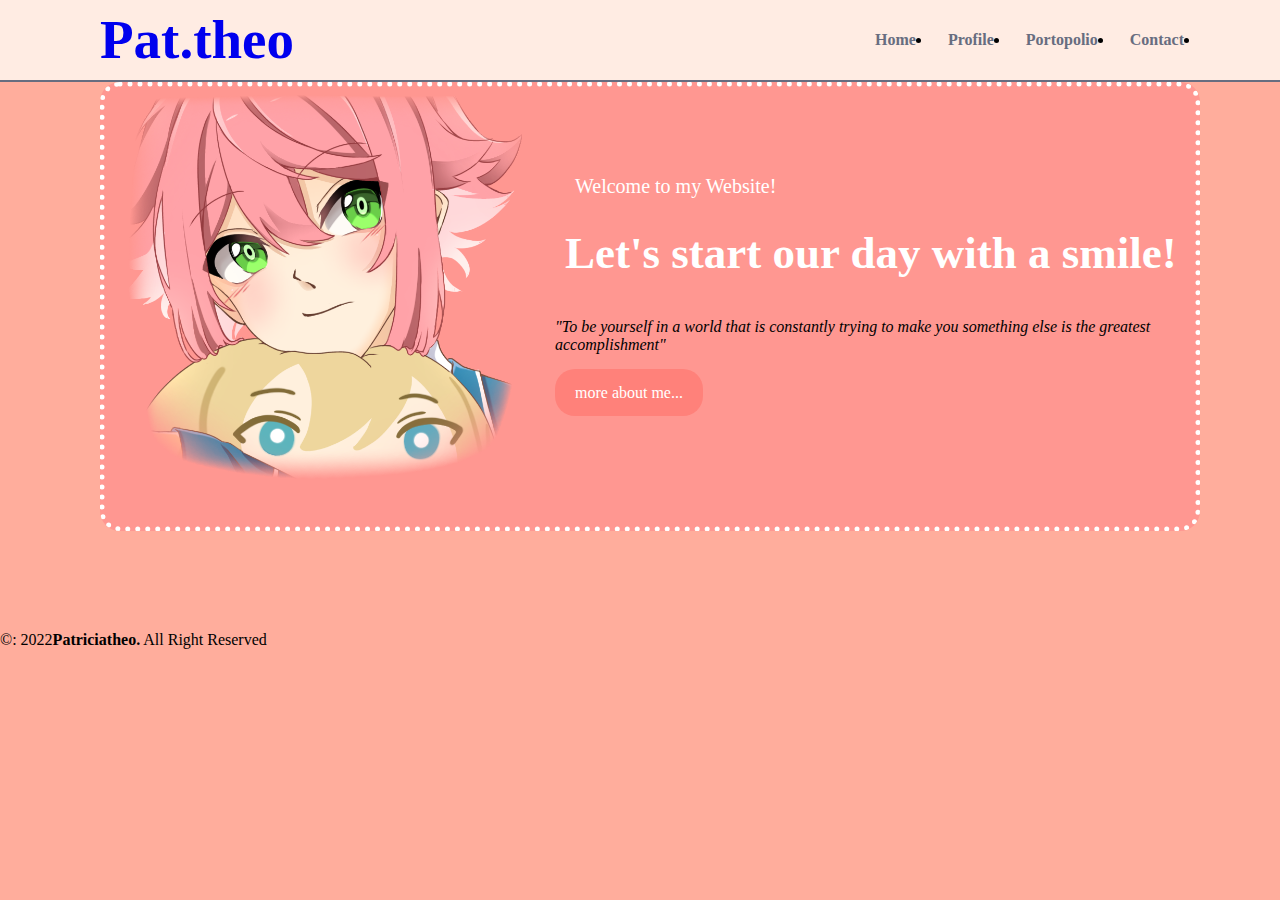
<file: index.html>
<!DOCTYPE html>
<html lang="en">
<head>
    <title>INTRODUCTION!!!</title>
    <link rel="stylesheet" href="style.css"/>
</head>
<body>
    <nav>
        <div class="awal">
            <div class="logo"><a href="index.html">Pat.theo</a></div>
                <div class="menu">
                    <ul>
                        <li><a href="index.html">Home</a></li>
                        <li><a href="profile.html">Profile</a></li>
                        <li><a href="portopolio.html">Portopolio</a></li>
                        <li><a href="contact.html">Contact</a></li>
                        <li></li>
                    </ul>
                </div>
            </div> 
        </div>
    </nav>
    <div class="awal">
        <!--home-->
        <section id="home">
            <img width="400px" height="400px" src="gambar/02.png"/>
            <div id="kolom">
                <br>
                <p class="decs">Welcome to my Website!</p>
                <h2>Let's start our day with a smile!</h2>
                <p><i>"To be yourself in a world that is constantly trying to make you something else is the greatest accomplishment"</i></p>
                <p><a href="more.html" class ="tombol-pink">more about me...</a></p>
                <br> <br> <br>
            </div>
        </section>
    </div>
    <div id="cp">
        <div class="wrapper">
            &copy: 2022<b>Patriciatheo.</b> All Right Reserved
        </div>
    </div>
</body>
</html>
</file>
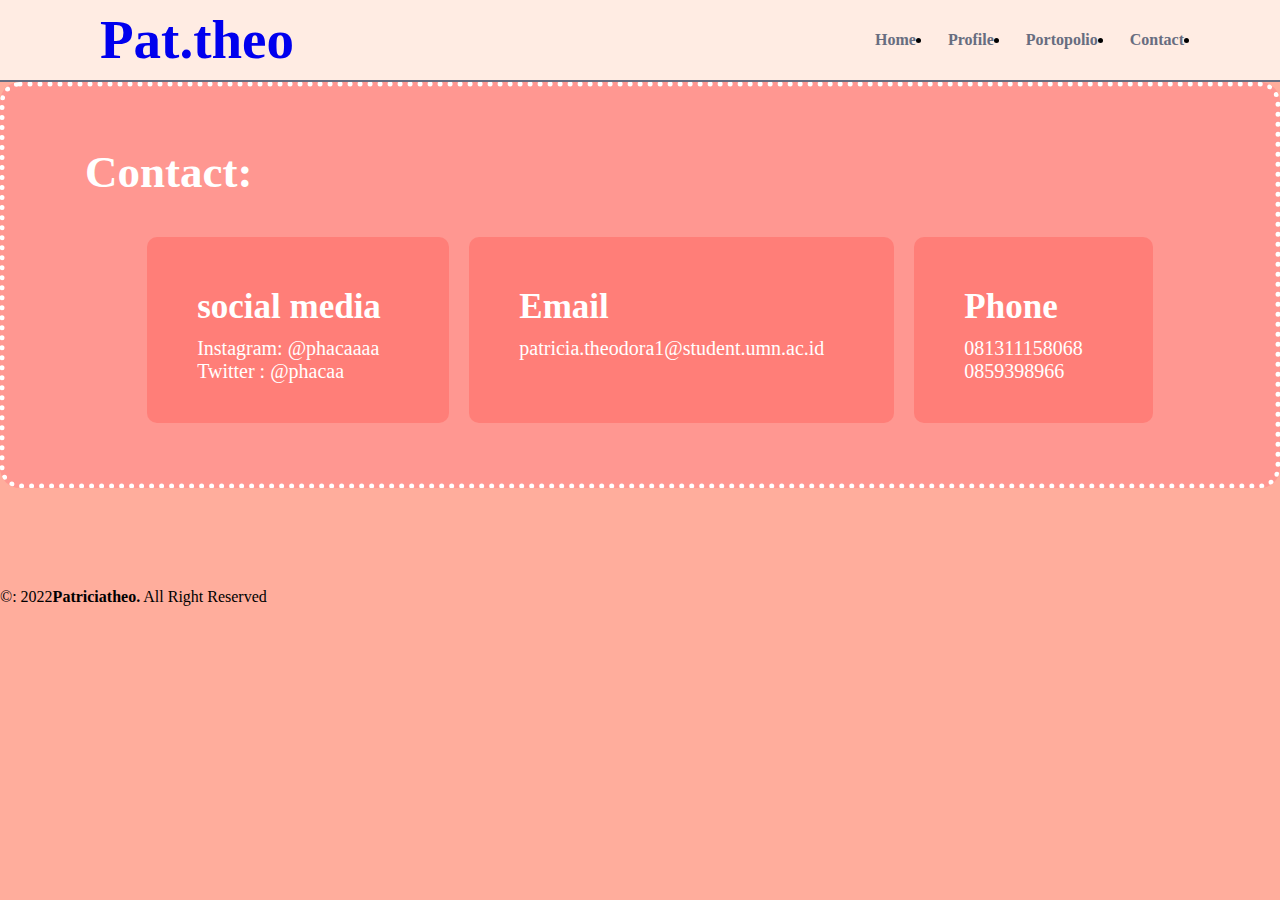
<file: contact.html>
<!DOCTYPE html>
<html lang="en">
<head>
   <title>contact</title>
   <link rel="stylesheet" href="style.css"/>
</head>
<body>
    <nav>
        <div class="awal">
            <div class="logo"><a href="index.html">Pat.theo</a></div>
                <div class="menu">
                    <ul>
                        <li><a href="index.html">Home</a></li>
                        <li><a href="profile.html">Profile</a></li>
                        <li><a href="portopolio.html">Portopolio</a></li>
                        <li><a href="contact.html">Contact</a></li>
                        <li></li>
                    </ul>
                </div>
            </div> 
        </div>
    </nav>
    <section id="contact">
        <div class="sosial">
            <h2>Contact:</h2>
            <div class="media">
                <h3>social media</h3>
                <s><a href="https://www.instagram.com/phacaaaa/" class="sosialmedia">Instagram: @phacaaaa</a></s><br>
                <s><a href="https://twitter.com/Phacaa" class="sosialmedia">Twitter : @phacaa</a></s>
            </div>
            <div class="media">
                <h3>Email</h3>
                <s><a href="mailto:patricia.theodora1@student.umn.ac.id" class="sosialmedia">patricia.theodora1@student.umn.ac.id</a></s><br>
            </div>
            <div class="media">
                <h3>Phone</h3>
                <s>081311158068</s><br>
                <s>0859398966</s>
            </div>
        </div>
    </section>
    <div id="cp">
        <div class="wrapper">
            &copy: 2022<b>Patriciatheo.</b> All Right Reserved
        </div>
    </div>
</body>
</html>
</file>
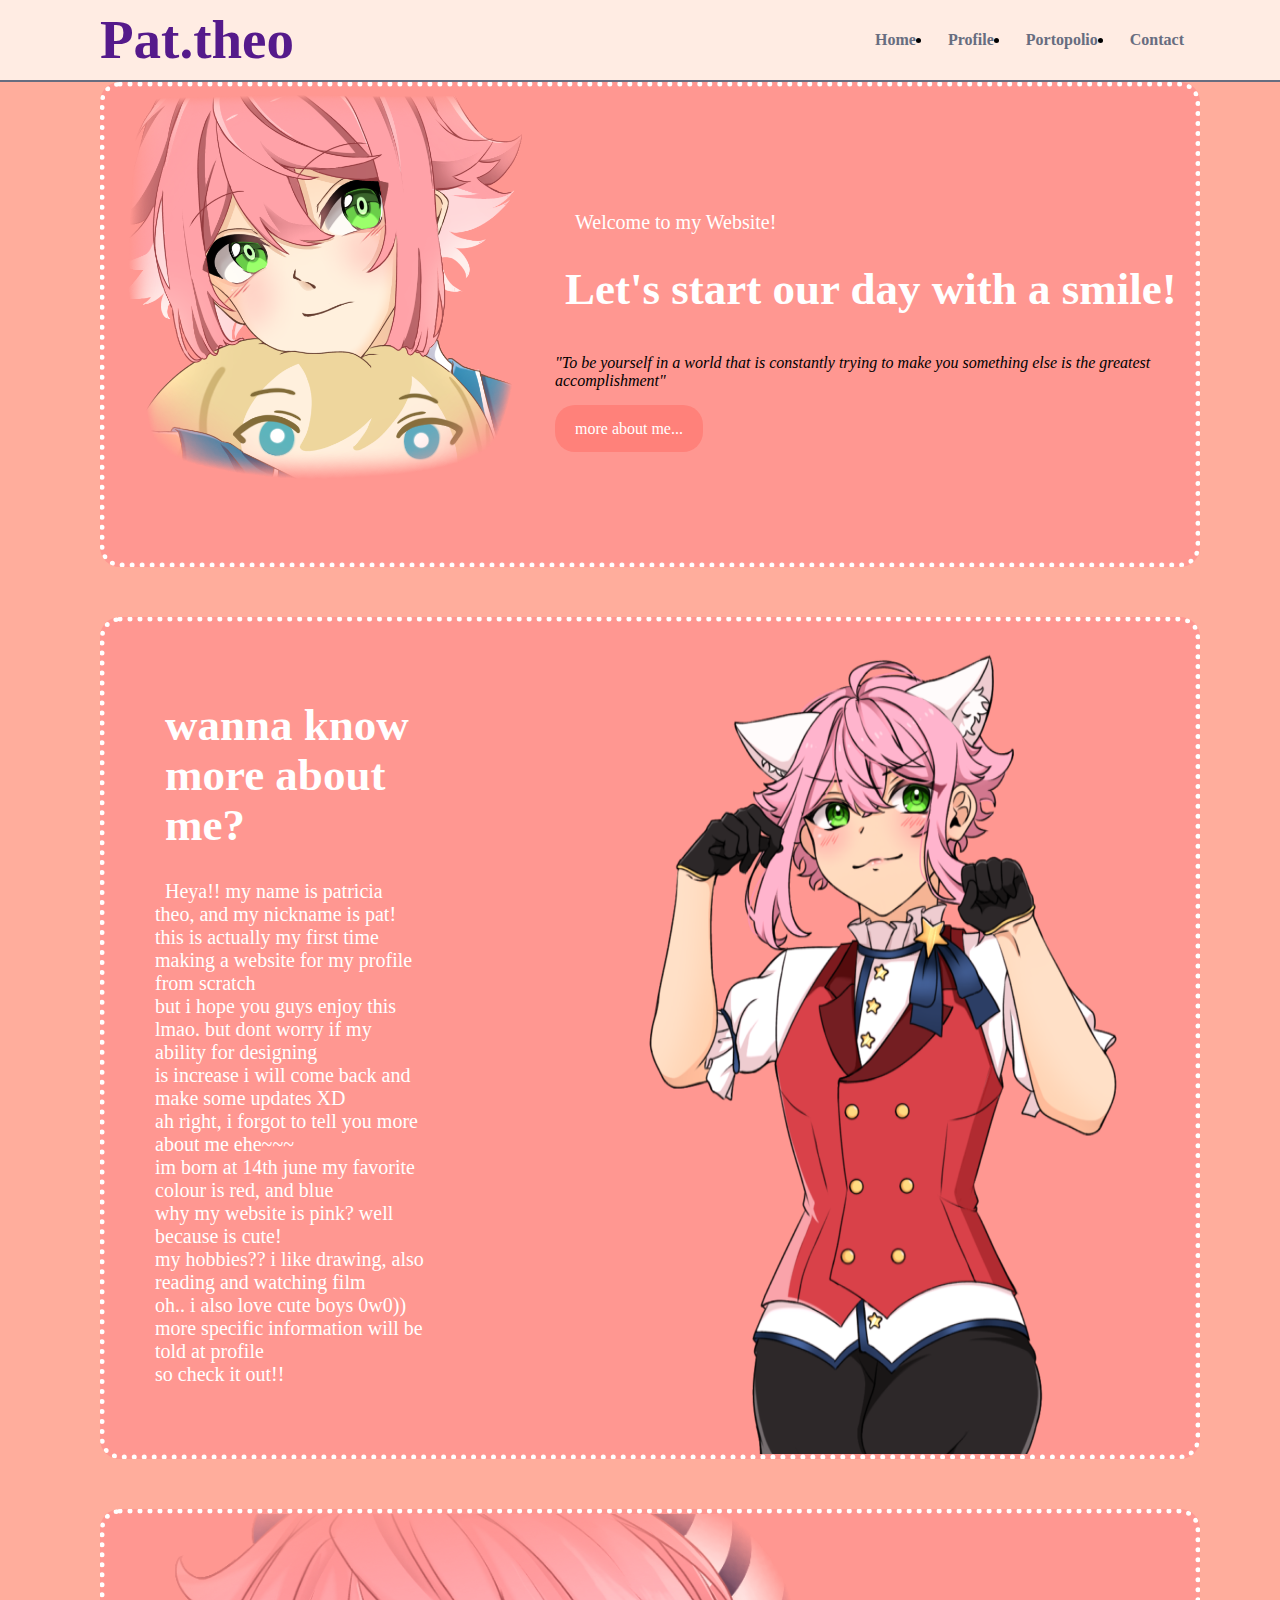
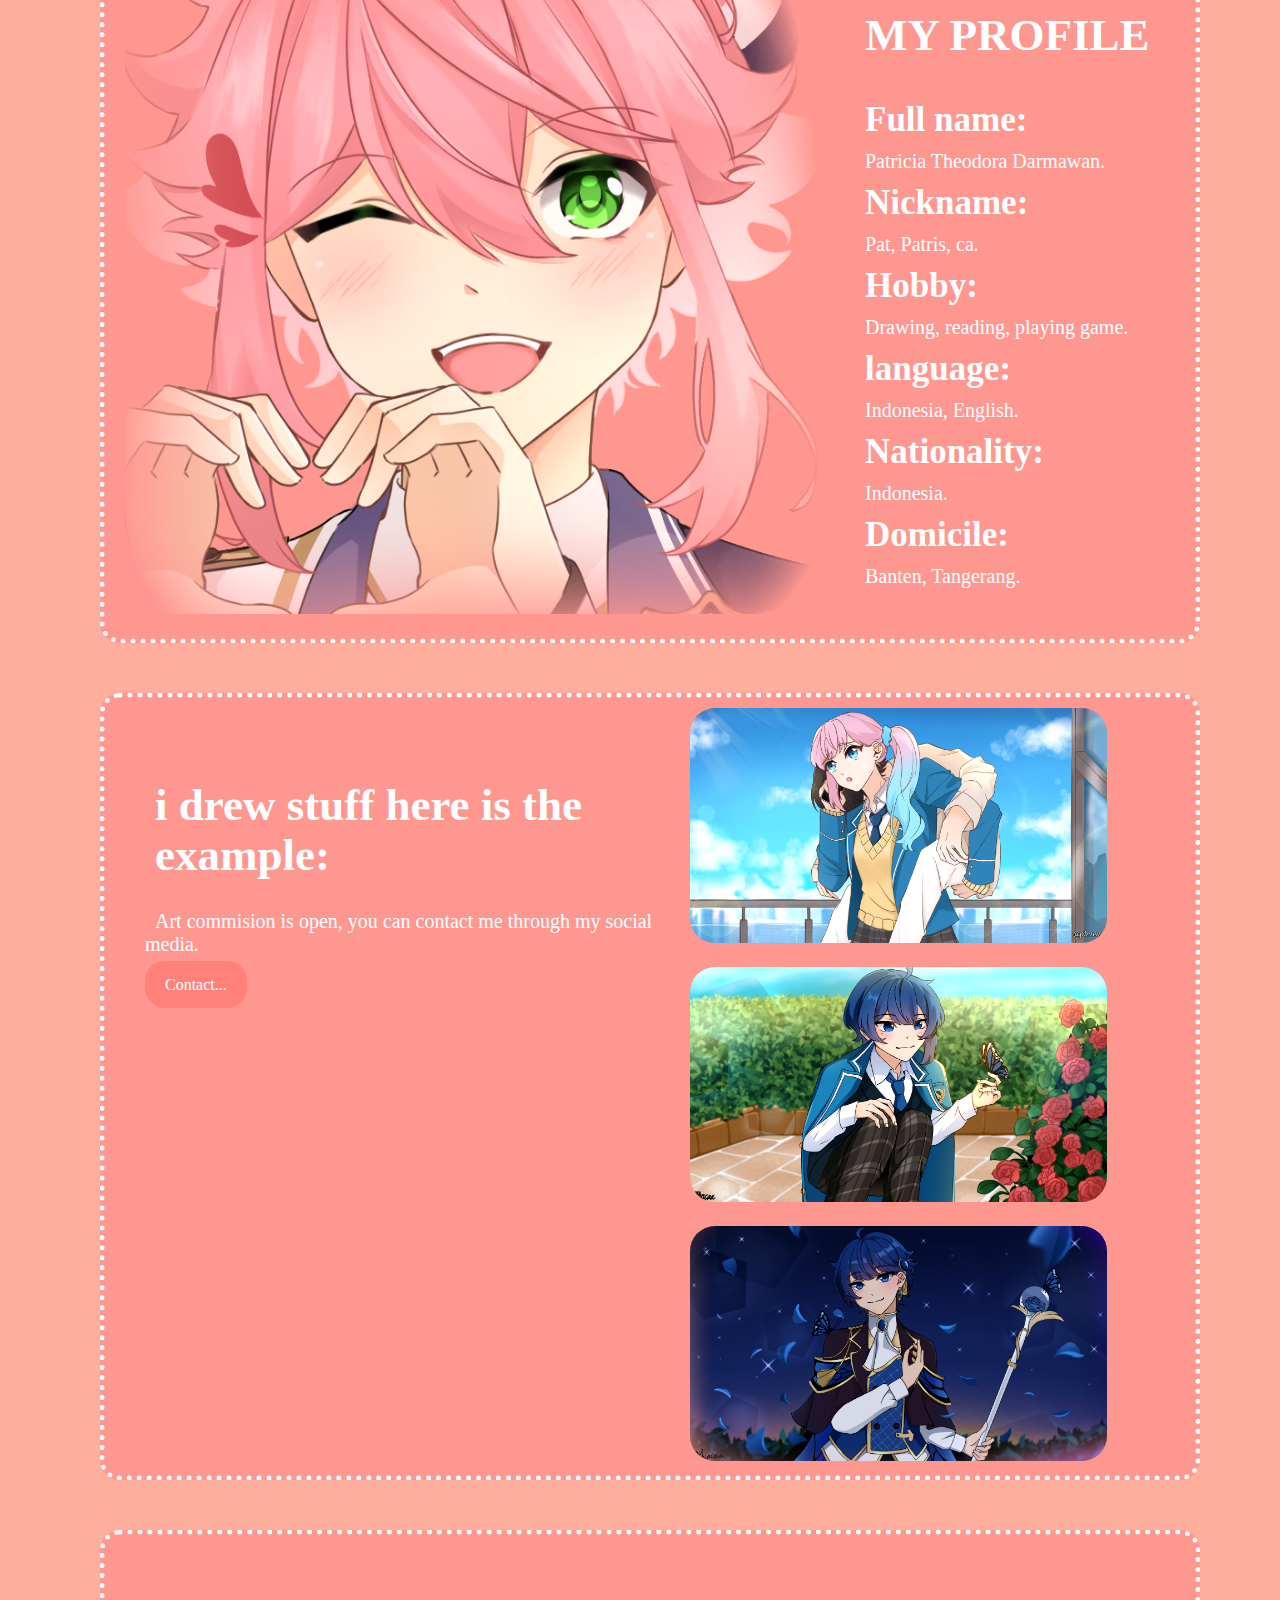
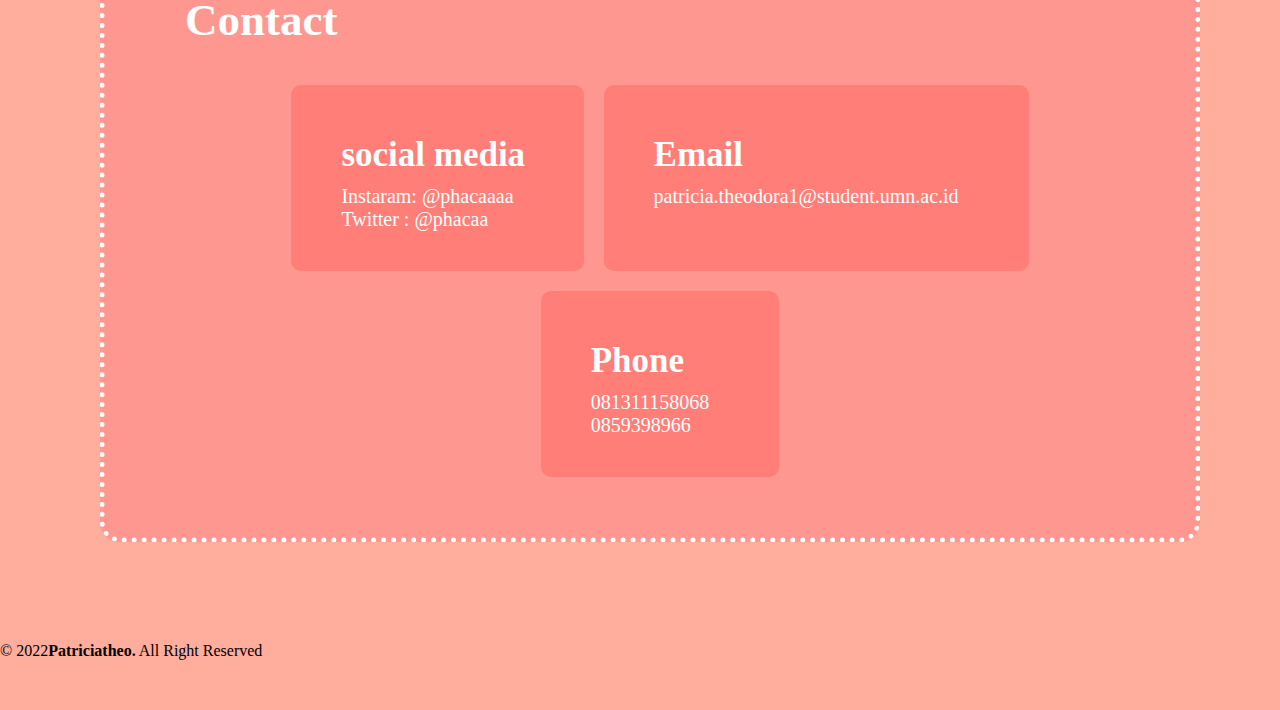
<file: intro.html>
<!DOCTYPE html>
<html lang="en">
<head>
    <title>INTRODUCTION!!!</title>
    <link rel="stylesheet" href="style.css"/>
</head>
<body>
    <nav>
        <div class="awal">
            <div class="logo"><a href=''>Pat.theo</a></div>
                <div class="menu">
                    <ul>
                        <li><a href="#home">Home</a></li>
                        <li><a href="#profile">Profile</a></li>
                        <li><a href="#portopolio">Portopolio</a></li>
                        <li><a href="#contact">Contact</a></li>
                    </ul>
                </div>
            </div>  
    </nav>
    <div class="awal">
        <!--home-->
        <section id="home">
           <br>
           <br>
            <img width="400px" height="400px" src="gambar/02.png"/>
            <div id="kolom">
                <br> <br> <br>
                <p class="decs">Welcome to my Website!</p>
                <h2>Let's start our day with a smile!</h2>
                <p><i>"To be yourself in a world that is constantly trying to make you something else is the greatest accomplishment"</i></p>
                <p><a href="#more" class ="tombol-pink">more about me...</a></p>
                <br> <br> <br>
            </div>
        </section>
        <!--more-->
        <section id="more">
            <div id="kolom">
                <br>
                <h2>wanna know more about me?</h2>
                <s> Heya!! my name is patricia theo, and my nickname is pat! <br>
                this is actually my first time making a website for my profile from scratch<br>
                but i hope you guys enjoy this lmao. but dont worry if my ability for designing<br>
                is increase i will come back and make some updates XD<br>
                ah right, i forgot to tell you more about me ehe~~~<br>
                im born at 14th june my favorite colour is red, and blue<br>
                why my website is pink? well because is cute!<br>
                my hobbies?? i like drawing, also reading and watching film<br>
                oh.. i also love cute boys 0w0))<br>
                more specific information will be told at profile<br>
                so check it out!! </s><br>
                <br>
            </div>
            <img src="gambar/03.png">
        </section>
        <!--profile-->
        <section id="profile">
            <img height="700px" src="gambar/04.png">
            <div id="kolom">
                <br>
                <br>
                <h2>MY PROFILE</h2>
                <h3>Full name:</h3>
                <s> Patricia Theodora Darmawan.</s>
                <h3>Nickname:</h3>
                <s> Pat, Patris, ca.</s>
                <h3>Hobby:</h3>
                <s> Drawing, reading, playing game.</s>
                <h3>language:</h3>
                <s>Indonesia, English.</s>
                <h3>Nationality:</h3>
                <s>Indonesia.</s>
                <h3>Domicile:</h3>
                <s>Banten, Tangerang.</s>
                <br>
            </div>
        </section>
        <!--Portopolio-->
        <section id="portopolio">
            <div class="layout">
                <div class="kolom">
                    <br>
                    <br>
                    <br>
                    <br>
                    <h2>i drew stuff here is the example:</h2>
                    <s>Art commision is open, you can contact me through my social media.</s>
                    <p><a href="#contact" class ="tombol-pink">Contact...</a></p>
                </div>
            </div>
            <div class="sample">
                <div class="pic">
                    <img src="gambar/05.png">
                </div>
                <div class="pic">
                    <img src="gambar/07.png">
                </div>
                <div class="pic">
                    <img src="gambar/08.png">
                </div>
            </div>
        </section>
        <!--contact
        -->
        <section id="contact">
            <div class="sosial">
                <h2>Contact</h2>
                <div class="media">
                    <h3>social media</h3>
                    <s>Instaram: @phacaaaa</s><br>
                    <s>Twitter : @phacaa</s>
                </div>
                <div class="media">
                    <h3>Email</h3>
                    <s>patricia.theodora1@student.umn.ac.id</s><br>
                </div>
                <div class="media">
                    <h3>Phone</h3>
                    <s>081311158068</s><br>
                    <s>0859398966</s>
                </div>
            </div>
        </section>
    </div>
    <div id="cp">
        <div class="wrapper">
            &copy; 2022<b>Patriciatheo.</b> All Right Reserved
        </div>
    </div>
</body>
</html>
</file>
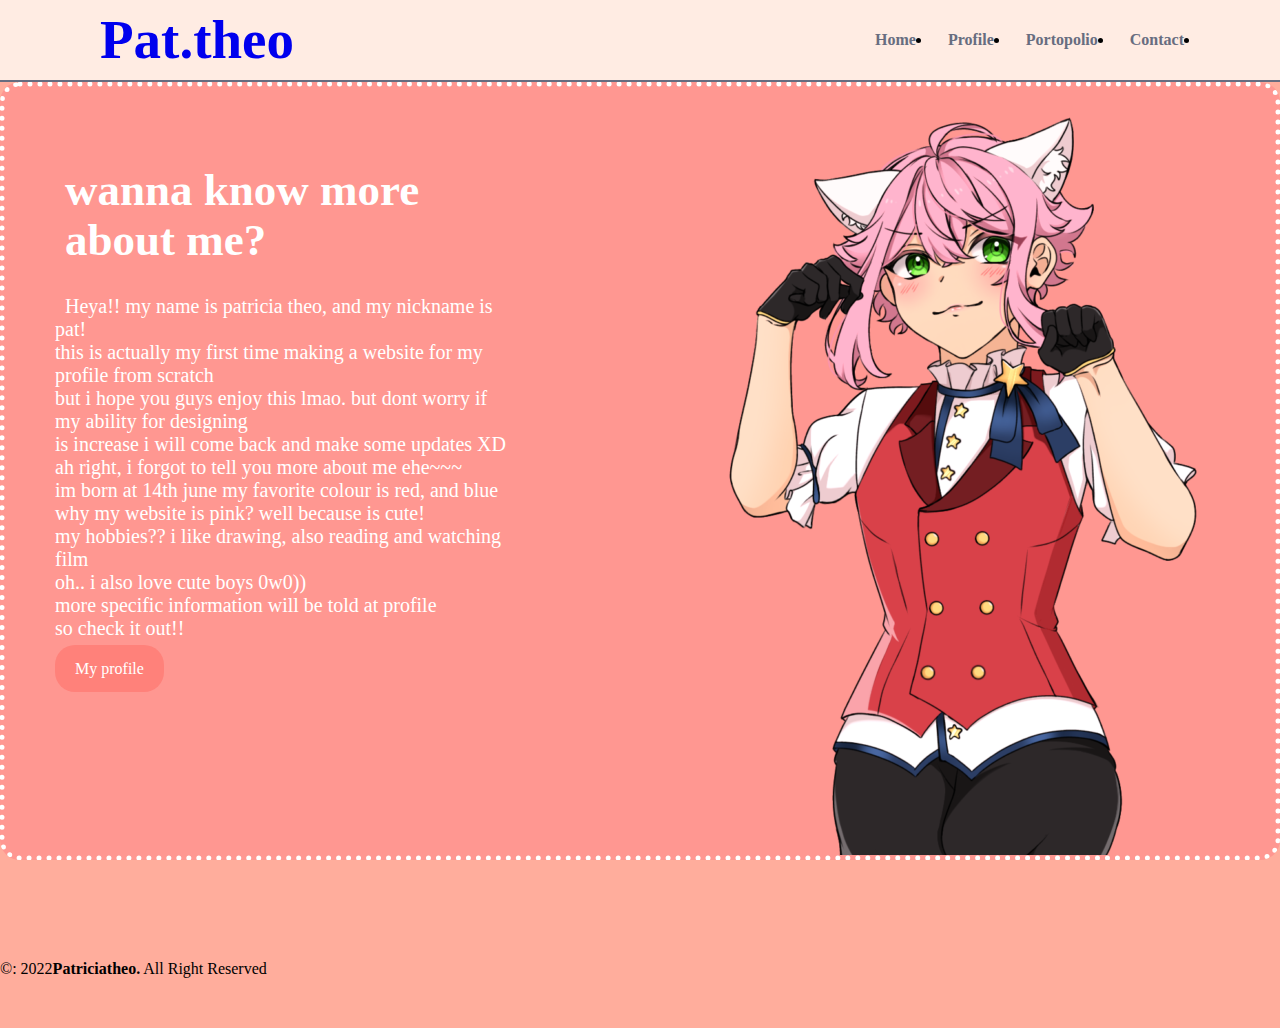
<file: more.html>
<!DOCTYPE html>
<html lang="en">
<head>
    <title>more about me</title>
    <link rel="stylesheet" href="style.css"/>
</head>
<body>
    <nav>
        <div class="awal">
            <div class="logo"><a href="index.html">Pat.theo</a></div>
                <div class="menu">
                    <ul>
                        <li><a href="index.html">Home</a></li>
                        <li><a href="profile.html">Profile</a></li>
                        <li><a href="portopolio.html">Portopolio</a></li>
                        <li><a href="contact.html">Contact</a></li>
                        <li></li>
                    </ul>
                </div>
            </div> 
        </div>
    </nav>
    <section id="more">
        <div id="kolom">
            <br>
            <h2>wanna know more about me?</h2>
            <s> Heya!! my name is patricia theo, and my nickname is pat! <br>
            this is actually my first time making a website for my profile from scratch<br>
            but i hope you guys enjoy this lmao. but dont worry if my ability for designing<br>
            is increase i will come back and make some updates XD<br>
            ah right, i forgot to tell you more about me ehe~~~<br>
            im born at 14th june my favorite colour is red, and blue<br>
            why my website is pink? well because is cute!<br>
            my hobbies?? i like drawing, also reading and watching film<br>
            oh.. i also love cute boys 0w0))<br>
            more specific information will be told at profile<br>
            so check it out!! </s><br>
            <p><a href="profile.html" class ="tombol-pink">My profile</a></p>
            <br>
        </div>
        <img src="gambar/03.png">
    </section>
    <div id="cp">
        <div class="wrapper">
            &copy: 2022<b>Patriciatheo.</b> All Right Reserved
        </div>
    </div>
</body>
</html>
</file>
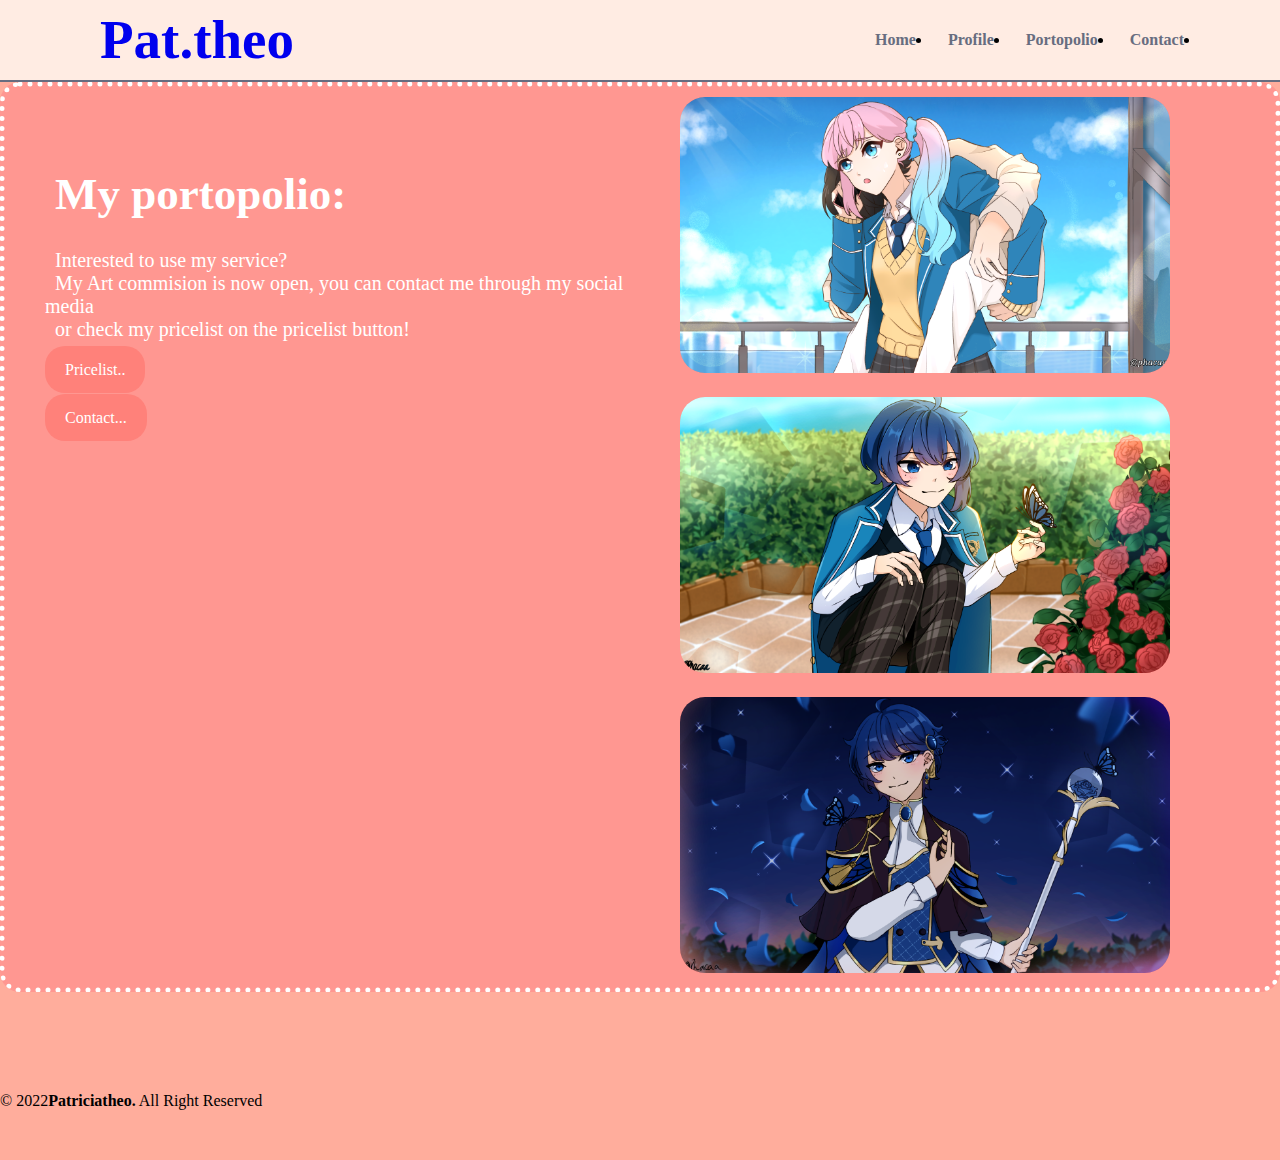
<file: portopolio.html>
<!DOCTYPE html>
<html lang="en">
<head>
  <title>Portopolio</title>
  <link rel="stylesheet" href="style.css"/>
</head>
<body>
    <nav>
        <div class="awal">
            <div class="logo"><a href="index.html">Pat.theo</a></div>
                <div class="menu">
                    <ul>
                        <li><a href="index.html">Home</a></li>
                        <li><a href="profile.html">Profile</a></li>
                        <li><a href="portopolio.html">Portopolio</a></li>
                        <li><a href="contact.html">Contact</a></li>
                        <li></li>
                    </ul>
                </div>
            </div> 
        </div>
    </nav>
    <section id="portopolio">
        <div class="layout">
            <div class="kolom">
                <br>
                <br>
                <br>
                <br>
                <h2>My portopolio:</h2>
                <s>Interested to use my service?</s><br>
                <s>My Art commision is now open, you can contact me through my social media<br></s>
                <s>or check my pricelist on the pricelist button!</s>
                <p><a href="pricelist.html" class="tombol-pink">Pricelist..</a></p>
                <p><a href="contact.html" class ="tombol-pink">Contact...</a></p>
            </div>
        </div>
        <div class="sample">
            <div class="pic">
                <img src="gambar/05.png">
            </div>
            <div class="pic">
                <img src="gambar/07.png">
            </div>
            <div class="pic">
                <img src="gambar/08.png">
            </div>
        </div>
    </section>
    <div id="cp">
        <div class="wrapper">
            &copy; 2022<b>Patriciatheo.</b> All Right Reserved
        </div>
    </div>
</body>
</html>
</file>
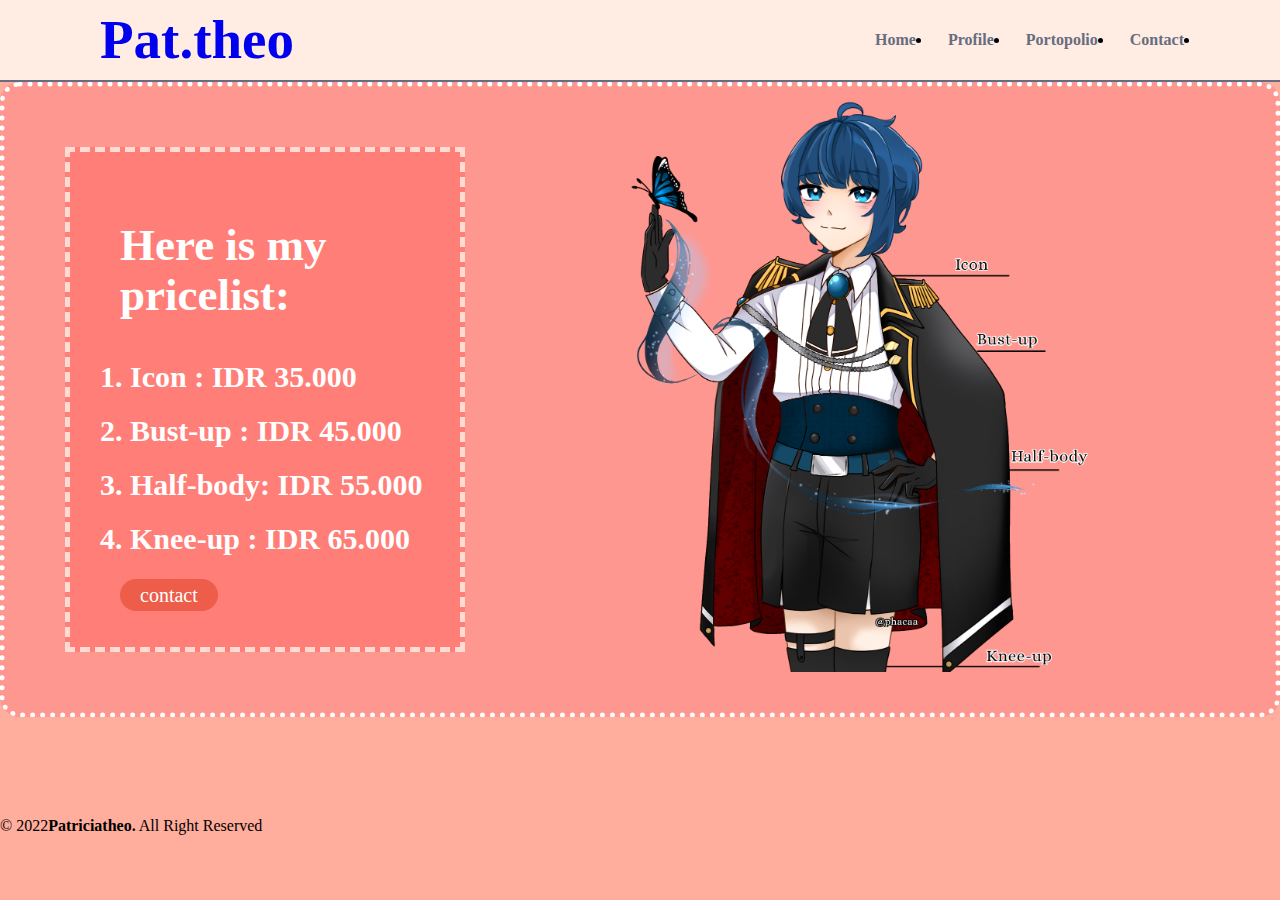
<file: pricelist.html>
<!DOCTYPE html>
<html lang="en">
<head>
    <title>Pricelist</title>
    <link rel="stylesheet" href="style.css"/>
</head>
<body>
    <nav>
        <div class="awal">
            <div class="logo"><a href="index.html">Pat.theo</a></div>
                <div class="menu">
                    <ul>
                        <li><a href="index.html">Home</a></li>
                        <li><a href="profile.html">Profile</a></li>
                        <li><a href="portopolio.html">Portopolio</a></li>
                        <li><a href="contact.html">Contact</a></li>
                        <li></li>
                    </ul>
                </div>
            </div> 
        </div>
    </nav>
        <section id="pricelist">
            <div id="kolom">
                <div class="pl">
                    <br>
                    <h2>Here is my pricelist:</h2>
                    <ol>
                        <h4><li>Icon     : IDR 35.000</li></h4>
                        <h4><li>Bust-up  : IDR 45.000</li></h4>
                        <h4><li>Half-body: IDR 55.000</li></h4>
                        <h4><li>Knee-up  : IDR 65.000</li></h4>
                        <br>
                    </ol>
                    <s><a href="contact.html" class ="tombol-merah">contact</a></s>
                    <br>
                </div>
            </div>
            <div class="pict">
                <img width="500px" src="gambar/010.png">
            </div>
        </section>
        <div id="cp">
            <div class="wrapper">
                &copy; 2022<b>Patriciatheo.</b> All Right Reserved
            </div>
        </div>
</body>
</html>
</file>
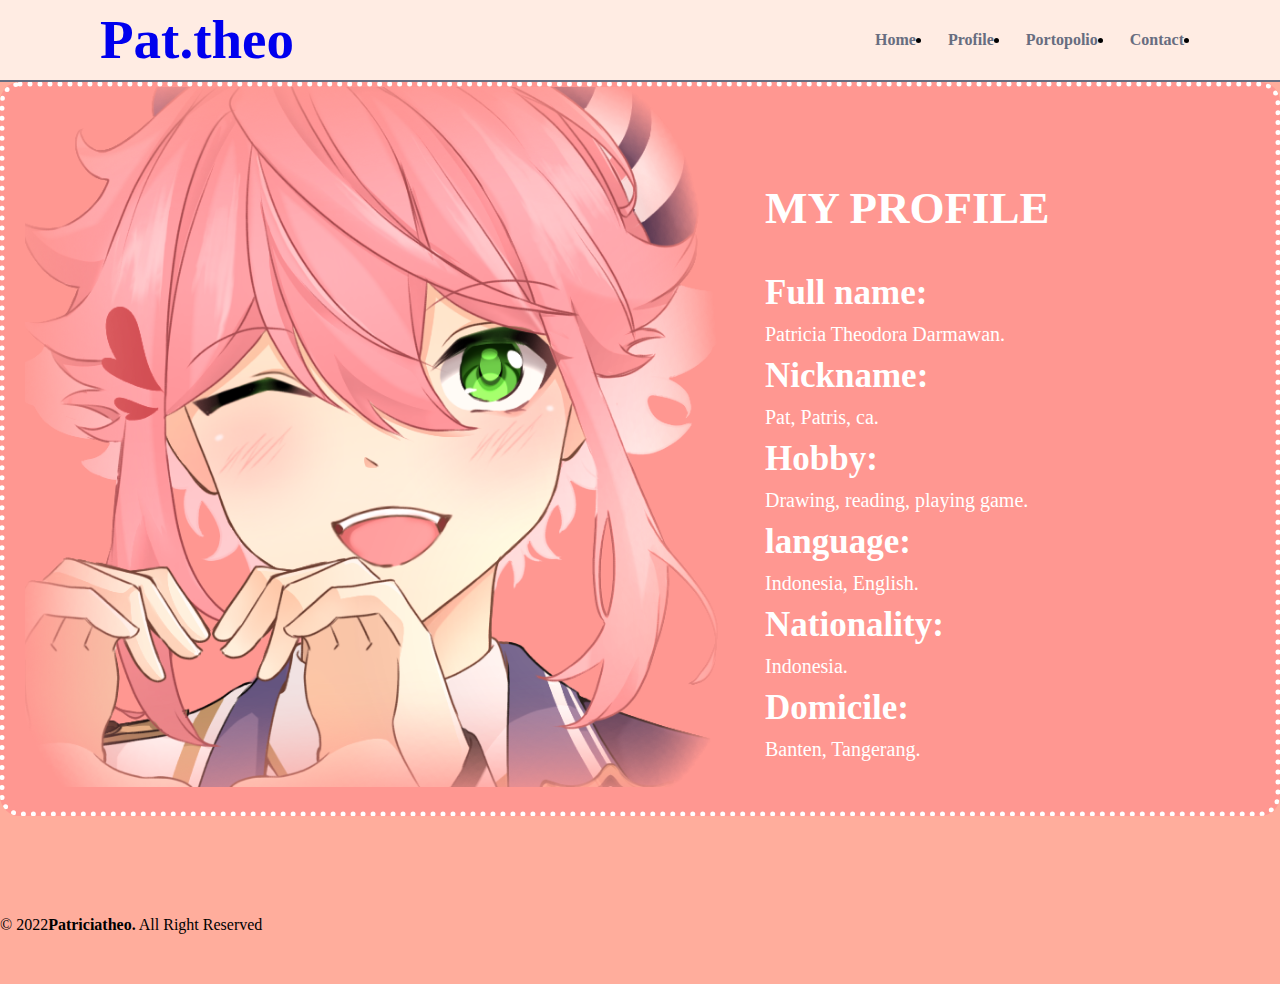
<file: profile.html>
<!DOCTYPE html>
<html lang="en">
<head>
    <title>profile</title>
    <link rel="stylesheet" href="style.css"/>
</head>
<body>
    <nav>
        <div class="awal">
            <div class="logo"><a href="index.html">Pat.theo</a></div>
                <div class="menu">
                    <ul>
                        <li><a href="index.html">Home</a></li>
                        <li><a href="profile.html">Profile</a></li>
                        <li><a href="portopolio.html">Portopolio</a></li>
                        <li><a href="contact.html">Contact</a></li>
                        <li></li>
                    </ul>
                </div>
            </div> 
        </div>   
    </nav>
    <section id="profile">
        <img height="700px" src="gambar/04.png">
        <div id="kolom">
            <br>
            <br>
            <h2>MY PROFILE</h2>
            <h3>Full name:</h3>
            <s> Patricia Theodora Darmawan.</s>
            <h3>Nickname:</h3>
            <s> Pat, Patris, ca.</s>
            <h3>Hobby:</h3>
            <s> Drawing, reading, playing game.</s>
            <h3>language:</h3>
            <s>Indonesia, English.</s>
            <h3>Nationality:</h3>
            <s>Indonesia.</s>
            <h3>Domicile:</h3>
            <s>Banten, Tangerang.</s>
            <br>
        </div>
    </section>
    <div id="cp">
        <div class="wrapper">
            &copy; 2022<b>Patriciatheo.</b> All Right Reserved
        </div>
    </div>
</body>
</html>
</file>
<file: style.css>
*{
    text-decoration: 0;
    margin: 0;
    padding: 0;
}

body{
 background-color: #ffad9c;
 font-family: Georgia, 'Times New Roman', sans-serif;
}

.awal{
    padding-left: 20px;
    width: 1100px;
    margin: auto;
    position: relative;
}

.logo {
    font-size:55px;
    font-weight: bold;
    float:left;
    font-family: 'times new roman';
    color: #ff7f63;
}


.menu{
    float: right;

}

nav {
    width: 100%;
    margin: auto;
    display: flex;
    line-height: 80px;
    position: sticky;
    top: 0;
    background-color:#ffece3;
    z-index: 1;
    border-bottom: 2px solid #676d80;
}
nav ul{
    list-style-type: 0;
    margin: 0;
    padding: 0;
    overflow: hidden;
}

nav ul li {
    float: left;
}

nav ul li a{
    color: #676d80;
    font-weight:bold;
    text-align: center;
    padding: 0px 16px;
    text-decoration: none;
}

nav ul li a:hover{
    text-decoration: underline;
    color:#ff7e78;
}

section {
    padding-left: 20px;
    border: 5px solid white;
    border-style: dotted;
    background-color:#ff9791;
    border-radius: 20px;
    margin: auto;
    display: flex;
    margin-bottom: 50px;
}

#kolom{
    padding-left: 30px;
    margin-top: 50px;
    margin-bottom: 50px;
}

#kolom .decs{
    padding-left: 20px;
    font-size: 20px;
    font-size: bold;
    font-family: 'Comic Sans MS';
    color: white;
}

h2{
    padding: 10px;
    font-family: 'Comic Sans MS';
    font-weight: 800;
    font-size: 45px;
    margin-bottom: 20px;
    color: white;
    width: 100%;
    line-height: 50px;
}
a.tombol-pink{
    background:#ff817a;
    border-radius: 20px;
    margin-top: 20px;
    padding: 15px 20px;
    color: white;
}

a.tombol-pink:hover{
    background: #f2a4a0;
}

p{
    margin: 10px 0px;
    padding: 10px 0px;
}

s{
    padding: 10px;
    color: white;
    font-family: 'comic sans MS';
    padding-right: 30px;
    font-size: 20px;
    padding-bottom: 10px;
}

h3{
    padding: 10px;
    font-family: 'Comic Sans MS';
    font-weight: 800;
    font-size: 35px;
    color: white;
    width: 100%;
}

h4{
    padding: 10px;
    padding-left: 20px;
    font-family: 'Comic Sans MS';
    font-weight: 800;
    font-size: 30px;
    color: white;
    width: 100%;
}

.layout{
    padding-left: 20px;
    text-align: left;
    width:100%;
}

.sample{
    padding-left: 20px;
    width:100%;
    position: relative;
    display: flex;
    flex-wrap: wrap;
}

.pic{
    width:90%;
    margin: 10px;
}

.pic img{
    background-color: #ff817a;
    border-radius: 25px;
    width:90%;
}

.sosial{
    padding: 50px;
    justify-content: center;
    display: flex;
    flex-wrap: wrap;
}

.media{
    padding: 40px;
    background-color: #ff7e78;
    border-radius: 10px;
    margin: 10px;
}

.pl{
    padding: 40px;
    background-color: #ff7e78;
    border: #ffece3;
    border: 5px solid #ffdbd4;
    border-style: dashed;
    margin: 10px;
}

a.tombol-merah{
    background:#ed5d4a;
    border-radius: 20px;
    margin-top: 40px;
    padding: 5px 20px;
    color: white;
}

a.tombol-merah:hover{
    background: #f2a4a0;
}

.pict{
    padding-left: 90px;
    width:70%;
}

.pict img{
    padding-left: 30px;
    width:70%;
}
a.sosialmedia{
    color: white;
}

a.sosialmedia:HOVER{
    color: #d13824;
    text-decoration: underline;
}

#cp{
    text-align: left;
    width:100%;
    padding:50px 0px;
    margin-top: 50px;
}
</file>
